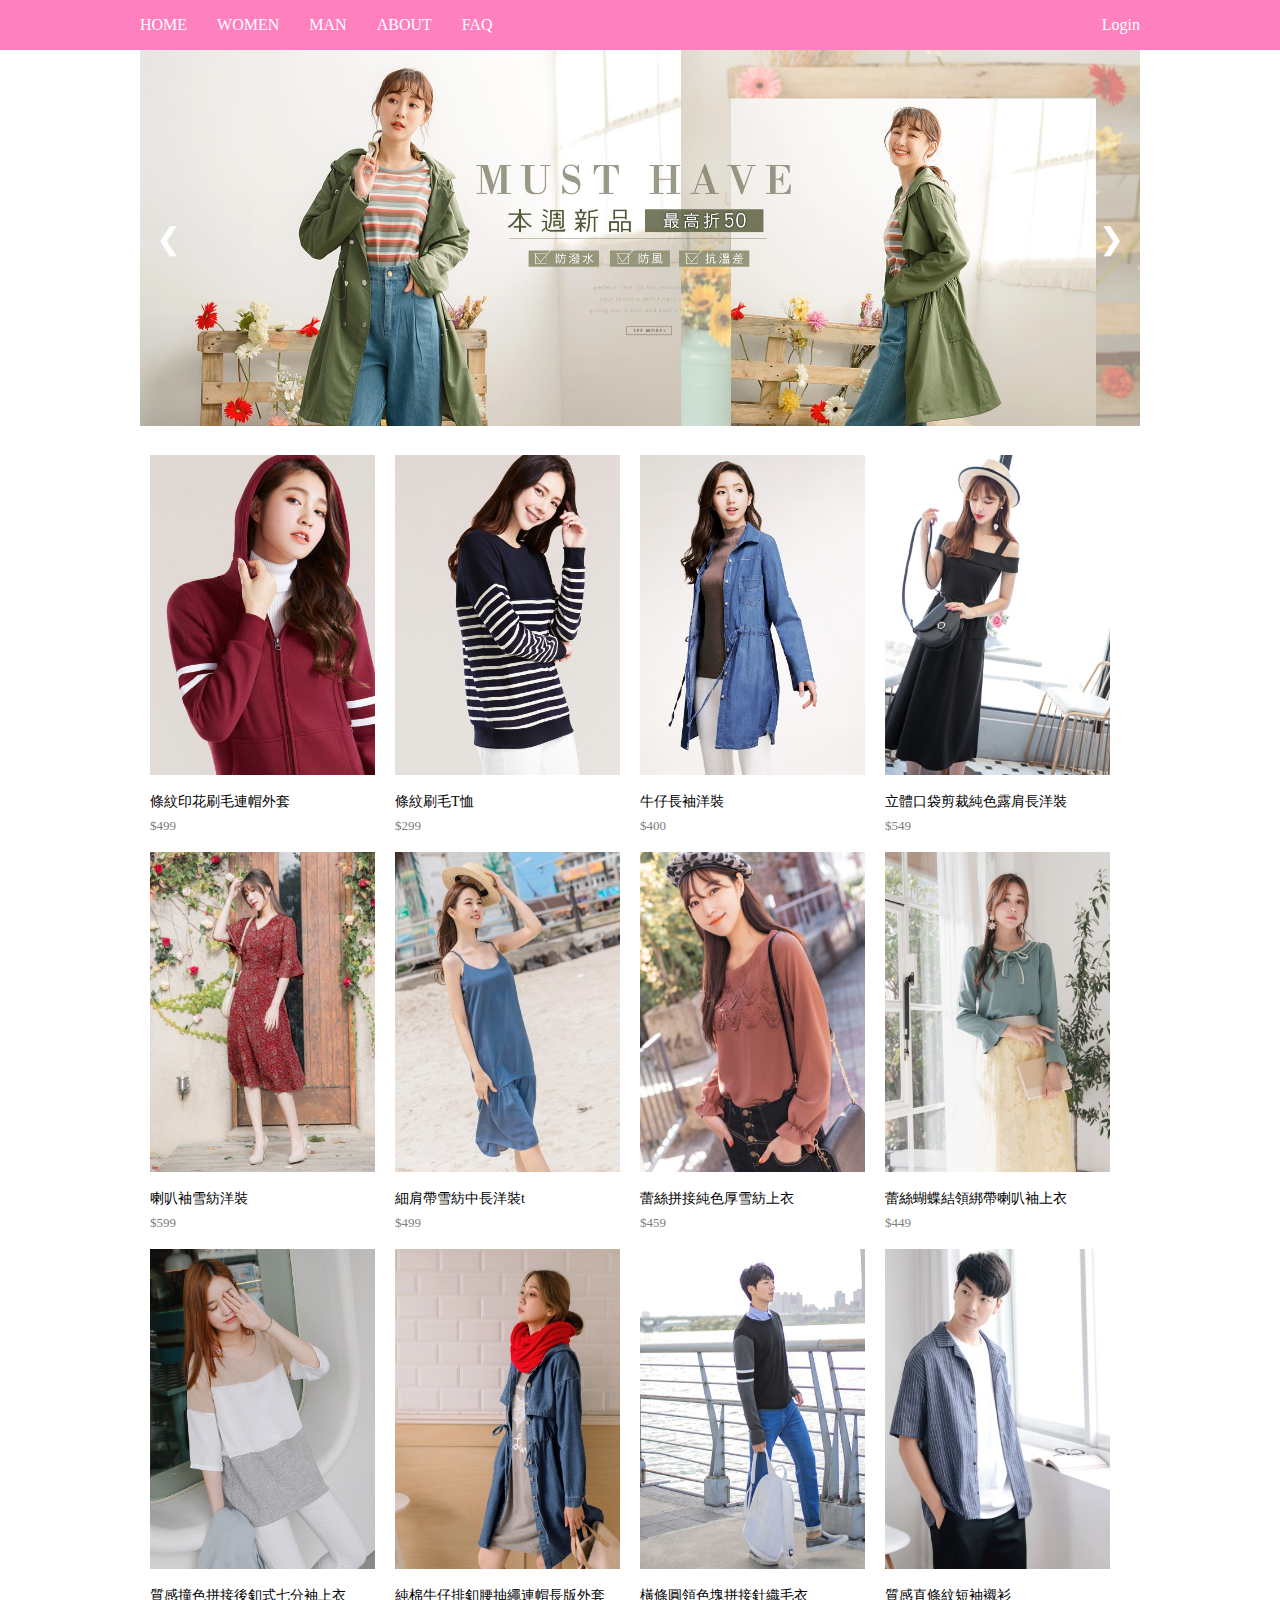
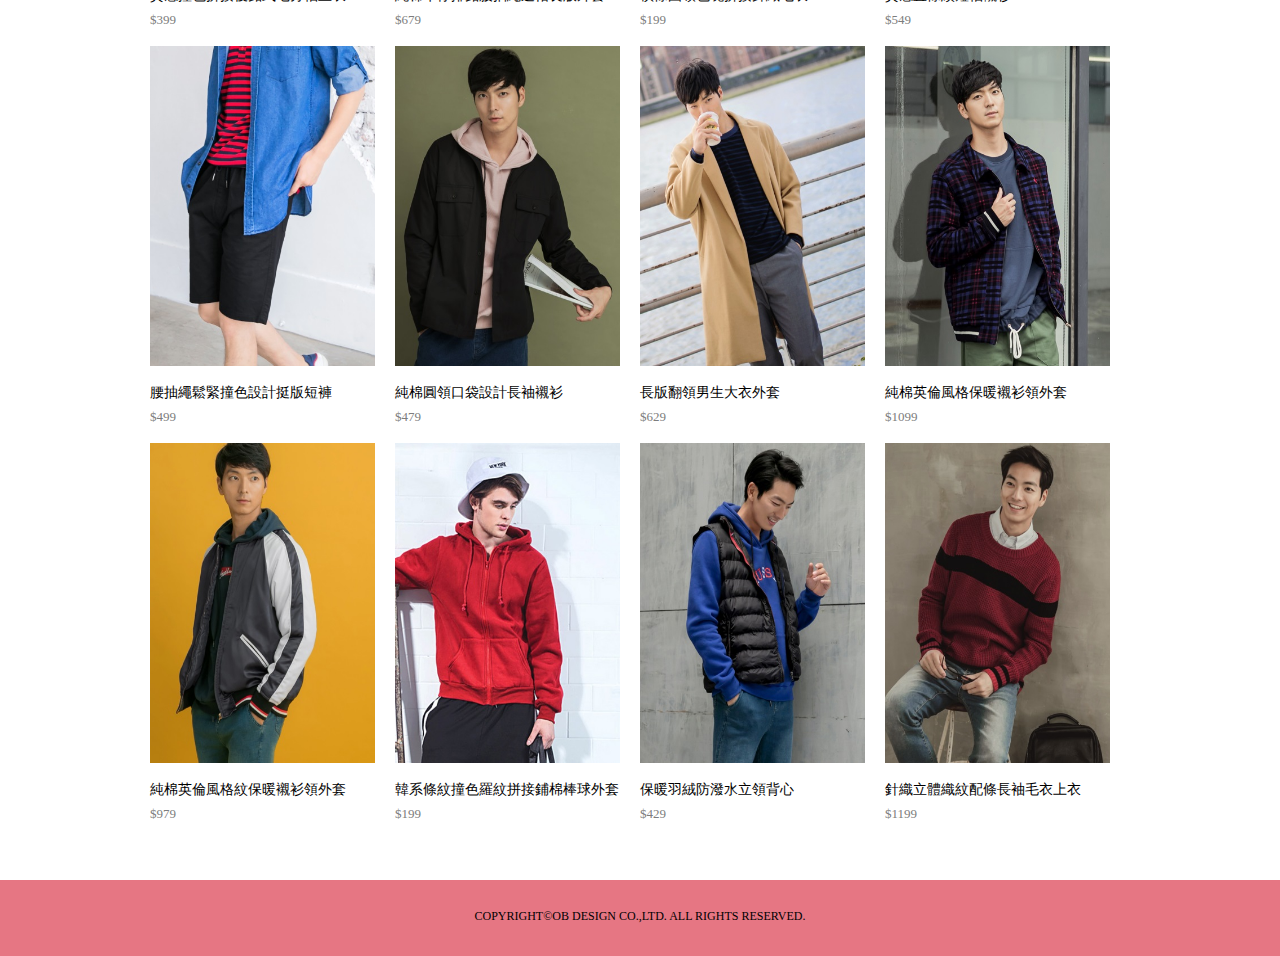
<file: index.html>
<!DOCTYPE html>
<html lang="en">
<head>
  <meta charset="UTF-8">
  <meta name="viewport" content="width=device-width, initial-scale=1.0">
  <meta http-equiv="X-UA-Compatible" content="ie=edge">
  <link rel="stylesheet" href="css/reset.css">
  <link rel="stylesheet" href="css/style.css">
  <!-- <link rel="stylesheet" href="https://www.w3schools.com/w3css/4/w3.css"> -->
  <title>服裝</title>
  <style>
    .mySlides {
      display: none;
    }
    .w3-content {
      max-width: 1000px;
    }
    .w3-content, .w3-auto {
      margin-left: auto;
      margin-right: auto;
    }
    .w3-tooltip, .w3-display-container {
      position: relative;
      overflow: hidden;
      height: 376px;
    }
    img {
      vertical-align: middle;
      border-style: none;
    }
    .w3-black, .w3-hover-black:hover {
      color: #fff !important;
      /* background-color: #fff !important; */
    }
    .w3-display-left {
      position: absolute;
      top: 50%;
      left: 0%;
      transform: translate(0%,-50%);
      -ms-transform: translate(-0%,-50%);
    }
    .w3-display-right {
      position: absolute;
      top: 50%;
      right: 0%;
      transform: translate(0%, -50%);
      -ms-transform: translate(0%, -50%);
    }
    .w3-btn, .w3-button {
      -webkit-touch-callout: none;
      -webkit-user-select: none;
      -khtml-user-select: none;
      -moz-user-select: none;
      -ms-user-select: none;
      user-select: none;
    }
    .w3-btn, .w3-button {
      border: none;
      display: inline-block;
      padding: 8px 16px;
      vertical-align: middle;
      overflow: hidden;
      text-decoration: none;
      color: inherit;
      background-color: inherit;
      text-align: center;
      cursor: pointer;
      white-space: nowrap;
      font-size: 30px;
    }
  </style>
</head>
<body>
  <!-- 頁首 -->
  <header>
    <div class="header_content">
      <div>
        <nav>
          <div>
            <a href="./index.html" title="首頁">HOME</a>
          </div>
          <div>
            <a href="./list.html" title="女裝">WOMEN</a>
          </div>
          <div> 
            <a href="./list2.html" title="男裝">MAN</a>
          </div>
          <div>
            <a href="./about.html" title="關於作品">ABOUT</a>
          </div>
          <div>
            <a href="./faq.html" title="問與答">FAQ</a>
          </div>
        </nav>
      </div>
      <div class="login">
        Login
      </div>
    </div>
  </header>

  <div class="backaround_banner">
    <div class="w3-content w3-display-container">
      <img class="mySlides" src="images/200206-EA2928-50_1920X820_v2.jpg" style="width: 1000px;">
      <img class="mySlides" src="images/200204-AB11836_1920X820_v1.jpg" style="width: 1000px;">
      <img class="mySlides" src="images/200206-AB11637_1920X820_v4.jpg" style="width: 1000px;">
      <img class="mySlides" src="images/191216-EA2884-EA2862_1920x820.jpg" style="width: 1000px;">
    
      <button class="w3-button w3-black w3-display-left" onclick="plusDivs(-1)">&#10094;</button>
      <button class="w3-button w3-black w3-display-right" onclick="plusDivs(1)">&#10095;</button>
    </div>
  </div>

  <main>
    <div class="products">
      <div>
        <img src="images/21.jpg" width="225" height="320" />
        <div class="prouductstitle">條紋印花刷毛連帽外套</div>
        <p>$499</p>
      </div>
      <div>
        <img src="images/22.jpg" width="225" height="320" />
        <div class="prouductstitle">條紋刷毛T恤</div>
        <p>$299</p>
      </div>
      <div>
        <img src="images/23.jpg" width="225" height="320"/>
        <div class="prouductstitle">牛仔長袖洋裝</div>
        <p>$400</p>
      </div>
      <div>
        <img src="images/24.jpg" width="225" height="320"/>
        <div class="prouductstitle">立體口袋剪裁純色露肩長洋裝</div>
        <p>$549</p>
      </div>
      <div>
        <img src="images/25.jpg" width="225" height="320" />
        <div class="prouductstitle">喇叭袖雪紡洋裝</div>
        <p>$599</p>
      </div>
      <div>
        <img src="images/26.jpg" width="225" height="320" />
        <div class="prouductstitle">細肩帶雪紡中長洋裝t</div>
        <p>$499</p>
      </div>
      <div>
        <img src="images/27.jpg" width="225" height="320"/>
        <div class="prouductstitle">蕾絲拼接純色厚雪紡上衣</div>
        <p>$459</p>
      </div>
      <div>
        <img src="images/28.jpg" width="225" height="320"/>
        <div class="prouductstitle">蕾絲蝴蝶結領綁帶喇叭袖上衣</div>
        <p>$449</p>
      </div>
      <div>
        <img src="images/29.jpg" width="225" height="320" />
        <div class="prouductstitle">質感撞色拼接後釦式七分袖上衣</div>
        <p>$399</p>
      </div>
      <div>
        <img src="images/30.jpg" width="225" height="320"/>
        <div class="prouductstitle">純棉牛仔排釦腰抽繩連帽長版外套</div>
        <p>$679</p>
      </div>
      <div>
        <img src="images/51.jpg" width="225" height="320" />
        <div class="prouductstitle">橫條圓領色塊拼接針織毛衣</div>
        <p>$199</p>
      </div>
      <div>
        <img src="images/52.jpg" width="225" height="320"/>
        <div class="prouductstitle">質感直條紋短袖襯衫</div>
        <p>$549</p>
      </div>
      <div>
        <img src="images/53.jpg" width="225" height="320"/>
        <div class="prouductstitle">腰抽繩鬆緊撞色設計挺版短褲</div>
        <p>$499</p>
      </div>
      <div>
        <img src="images/54.jpg" width="225" height="320"/>
        <div class="prouductstitle">純棉圓領口袋設計長袖襯衫</div>
        <p>$479</p>
      </div>
      <div>
        <img src="images/55.jpg" width="225" height="320"/>
        <div class="prouductstitle">長版翻領男生大衣外套</div>
        <p>$629</p>
      </div>
      <div>
        <img src="images/56.jpg" width="225" height="320"/>
        <div class="prouductstitle">純棉英倫風格保暖襯衫領外套</div>
        <p>$1099</p>
      </div> 
      <div>
        <img src="images/57.jpg" width="225" height="320" />
        <div class="prouductstitle">純棉英倫風格紋保暖襯衫領外套</div>
        <p>$979</p>
      </div>
      <div>
        <img src="images/58.jpg" width="225" height="320"/>
        <div class="prouductstitle">韓系條紋撞色羅紋拼接鋪棉棒球外套</div>
        <p>$199</p>
      </div>
      <div>
        <img src="images/59.jpg" width="225" height="320" />
        <div class="prouductstitle">保暖羽絨防潑水立領背心</div>
        <p>$429</p>
      </div>
      <div>
        <img src="images/60.jpg" width="225" height="320" />
        <div class="prouductstitle">針織立體織紋配條長袖毛衣上衣</div>
        <p>$1199</p>
      </div>      
    </div>
  </main>

  <footer>
    <!-- <span>最新消息</span>
    <span>聯絡資訊</span>
    <span>購物說明</span> -->
    <div class="footer_declaration">
      COPYRIGHT©OB DESIGN CO.,LTD. ALL RIGHTS RESERVED.
    </div>
  </footer>

  <script>
    // 預設起始值為 1
    var slideIndex = 1;

    // 一開始就先馬上執行 showDivs 函式，並帶 slideIndex 值進去
    showDivs(slideIndex);
    
    // plusDivs 函式
    function plusDivs(n) {
      showDivs(slideIndex += n);
    }
    
    // showDivs 函式
    function showDivs(n) {
      var x = document.getElementsByClassName("mySlides");
      // console.log("x", x);
      if (n > x.length) { // 主要是判斷第四頁點下一頁
        slideIndex = 1
      }
      if (n < 1) { // 主要是判斷第一頁點上一頁
        slideIndex = x.length
      }
      for (var i = 0; i < x.length; i++) { // 主要是判斷第幾頁圖打開，其他頁圖隱藏
        x[i].style.display = "none";
      }
      x[slideIndex-1].style.display = "block"; // 打開第幾張圖
      // console.log("x[1]", x[1]);
    }

    // 每 4 秒執行一次 showDivs 函式並帶 slideIndex 值 +1 (1千毫秒 = 1秒)
    setInterval(() => {
      showDivs(slideIndex += 1);
    }, 4000);
    </script>

</body>
</html>
</file>
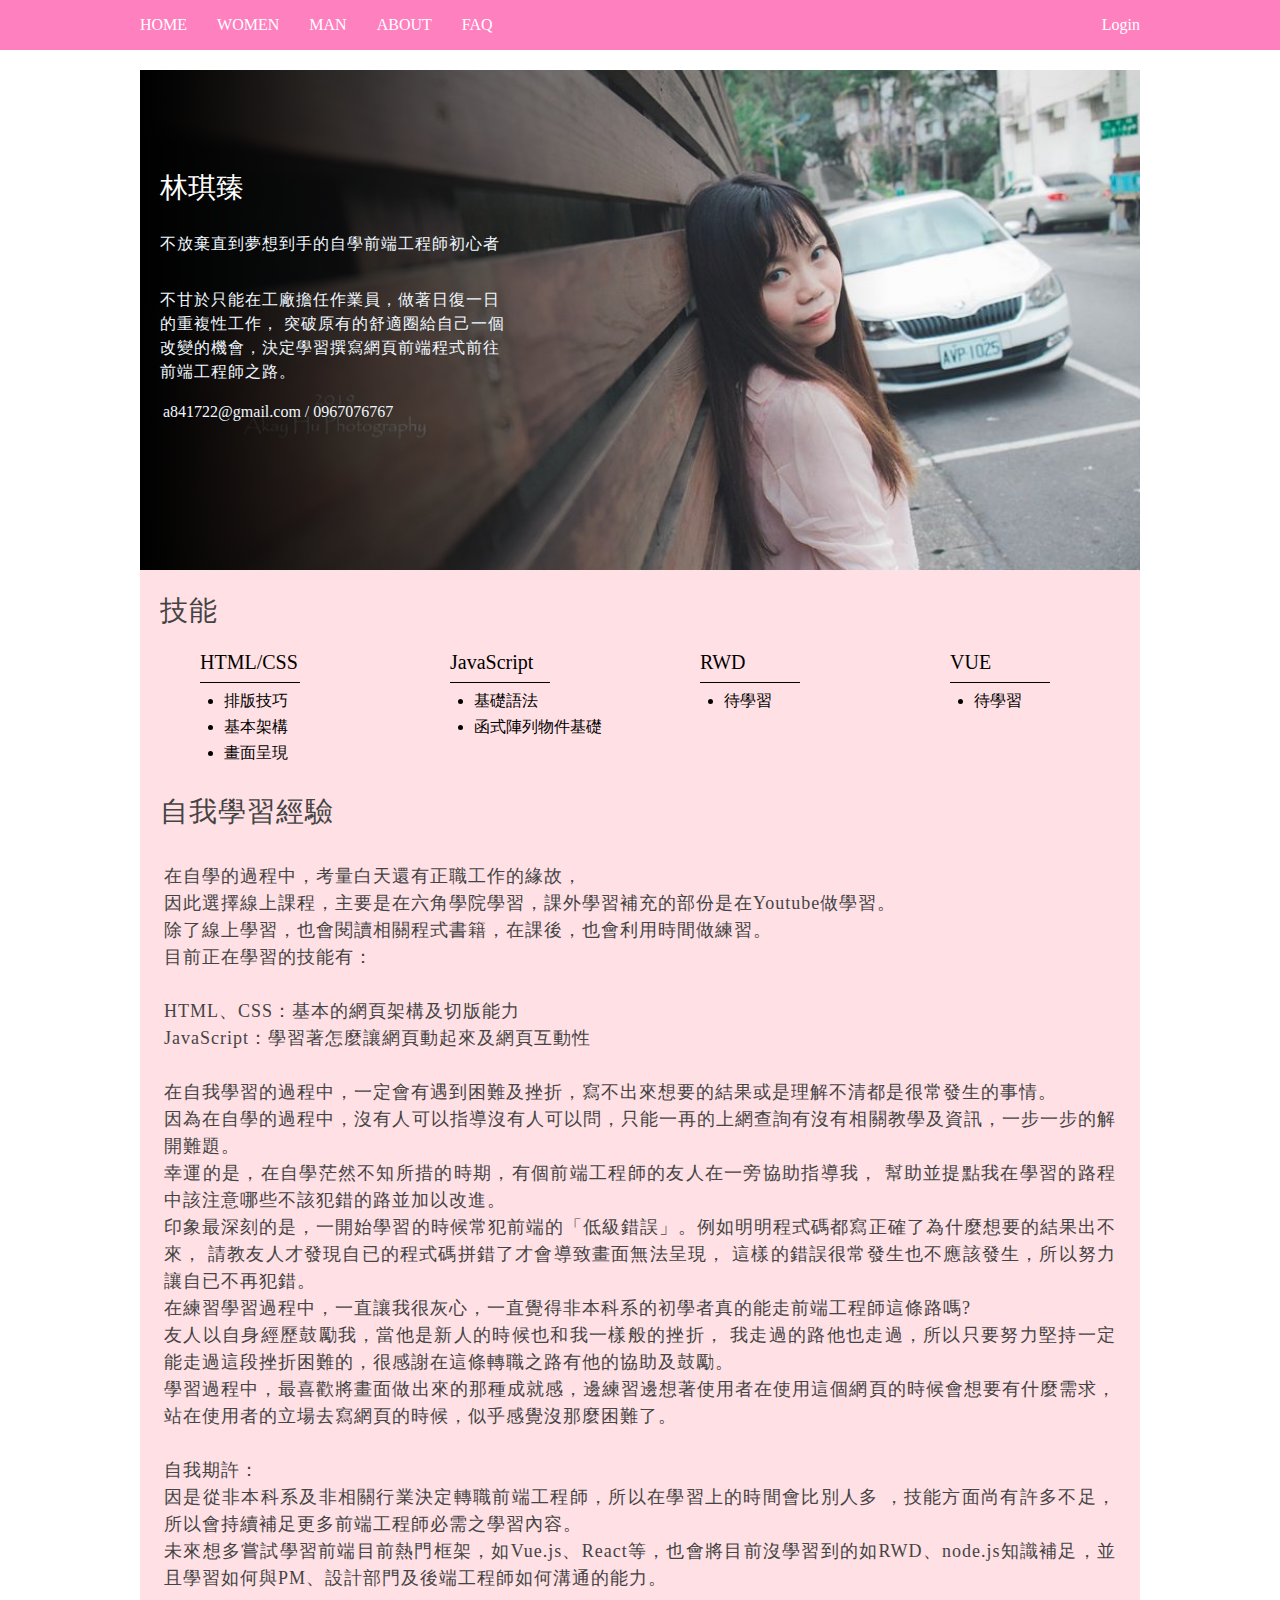
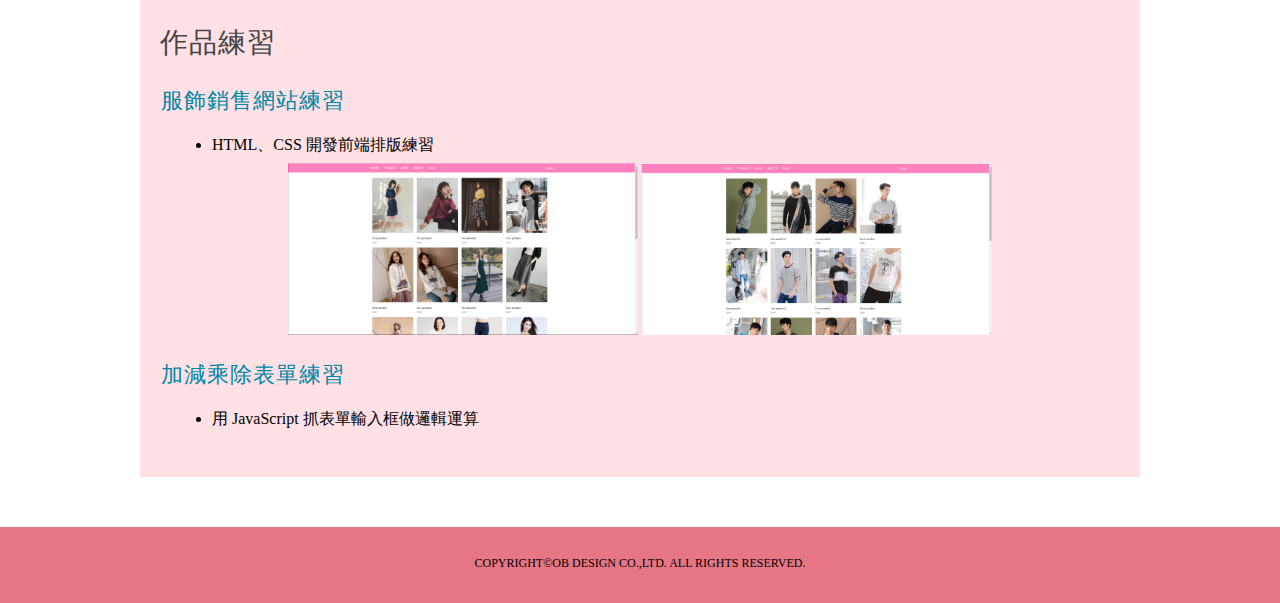
<file: about.html>
<!DOCTYPE html>
<html lang="en">
<head>
  <meta charset="UTF-8">
  <meta name="viewport" content="width=device-width, initial-scale=1.0">
  <meta http-equiv="X-UA-Compatible" content="ie=edge">
  <link rel="stylesheet" href="css/reset.css">
  <link rel="stylesheet" href="css/about.css">
  <title>ABOUT</title>
</head>
<body>
  <header>
    <div class="header_content">
      <div>
        <nav>
          <div>
            <a href="./index.html" title="首頁">HOME</a>
          </div>
          <div>
            <a href="./list.html" title="女裝">WOMEN</a>
          </div>
          <div> 
            <a href="./list2.html" title="男裝">MAN</a>
          </div>
          <div>
            <a href="./about.html" title="關於作品">ABOUT</a>
          </div>
          <div>
            <a href="./faq.html" title="問與答">FAQ</a>
          </div>
        </nav>
      </div>
      <div class="login">
        Login
      </div>
    </div>
  </header>


  <main>
    <div class="wrap">
      <div class="wrap_bg">
        <div>
          <h2>林琪臻</h2>
          <div class="themes">
            <p>不放棄直到夢想到手的自學前端工程師初心者</p>
          </div>
          <div class="font">
            <p>不甘於只能在工廠擔任作業員，做著日復一日的重複性工作，
              突破原有的舒適圈給自己一個改變的機會，決定學習撰寫網頁前端程式前往前端工程師之路。</p>
          </div>
          <div class="message">a841722@gmail.com / 0967076767</div>
        </div>
      </div>
    </div>
      
  

    <div class="content">
      <h2>技能</h2>

      <div class="list">
        <div class="list_name">
          <h3>HTML/CSS</h3>
          <ul>
            <li>排版技巧</li>
            <li>基本架構</li>
            <li>畫面呈現</li>
          </ul>
        </div>
        <div class="list_name">
          <h3>JavaScript</h3>
          <ul>
            <li>基礎語法</li>
            <li>函式陣列物件基礎</li>
          </ul>
        </div>
        <div class="list_name">
          <h3>RWD</h3>
          <ul>
            <li>待學習</li>
          </ul>
        </div>
        <div class="list_name">
          <h3>VUE</h3>
          <ul>
            <li>待學習</li>
          
          </ul>
        </div>
      </div>

      <div class="information">
        <h2>自我學習經驗</h2>
        <p>
          
          在自學的過程中，考量白天還有正職工作的緣故，<br>
          因此選擇線上課程，主要是在六角學院學習，課外學習補充的部份是在Youtube做學習。<br>
          除了線上學習，也會閱讀相關程式書籍，在課後，也會利用時間做練習。<br>
          目前正在學習的技能有：<br>
          
          <br> HTML、CSS：基本的網頁架構及切版能力<br>
          JavaScript：學習著怎麼讓網頁動起來及網頁互動性<br>
          
          <br>在自我學習的過程中，一定會有遇到困難及挫折，寫不出來想要的結果或是理解不清都是很常發生的事情。<br>
          因為在自學的過程中，沒有人可以指導沒有人可以問，只能一再的上網查詢有沒有相關教學及資訊，一步一步的解開難題。<br>
          幸運的是，在自學茫然不知所措的時期，有個前端工程師的友人在一旁協助指導我，
          幫助並提點我在學習的路程中該注意哪些不該犯錯的路並加以改進。<br>
          印象最深刻的是，一開始學習的時候常犯前端的「低級錯誤」。例如明明程式碼都寫正確了為什麼想要的結果出不來，
          請教友人才發現自已的程式碼拼錯了才會導致畫面無法呈現，
          這樣的錯誤很常發生也不應該發生，所以努力讓自已不再犯錯。<br>
          在練習學習過程中，一直讓我很灰心，一直覺得非本科系的初學者真的能走前端工程師這條路嗎?<br>
          友人以自身經歷鼓勵我，當他是新人的時候也和我一樣般的挫折，
          我走過的路他也走過，所以只要努力堅持一定能走過這段挫折困難的，很感謝在這條轉職之路有他的協助及鼓勵。<br>
          學習過程中，最喜歡將畫面做出來的那種成就感，邊練習邊想著使用者在使用這個網頁的時候會想要有什麼需求，
          站在使用者的立場去寫網頁的時候，似乎感覺沒那麼困難了。<br>
          <br>自我期許：<br>
          因是從非本科系及非相關行業決定轉職前端工程師，所以在學習上的時間會比別人多
          ，技能方面尚有許多不足，所以會持續補足更多前端工程師必需之學習內容。<br>
          未來想多嘗試學習前端目前熱門框架，如Vue.js、React等，也會將目前沒學習到的如RWD、node.js知識補足，並且學習如何與PM、設計部門及後端工程師如何溝通的能力。
          
          
        </p>
      </div>

      <div class="information">
        <h2>作品練習</h2>
  
        <div class="works">
          <div>
            <h4>服飾銷售網站練習</h4>
            <ul>
              <li>HTML、CSS 開發前端排版練習</li>
            </ul>
            <div class="images">
              <img src="images/shop.jpg" alt="" width="350">
              <img src="images/shop_man.jpg" alt="" width="350">
            </div>
          </div>
        </div>
  
        <div class="works">
          <div>
            <h4>加減乘除表單練習</h4>
            <ul>
              <li>用 JavaScript 抓表單輸入框做邏輯運算</li>
            </ul>
            <div>
              
            </div>
          </div>
        </div>
      </div>

    </div>

    

  </main>

  <footer>
    <!-- <span>關於作者</span>
    <span>最新消息</span>
    <span>購物說明</span> -->
    <div class="footer_declaration">
      COPYRIGHT©OB DESIGN CO.,LTD. ALL RIGHTS RESERVED.
    </div>
  </footer>


</body>
</html>
</file>
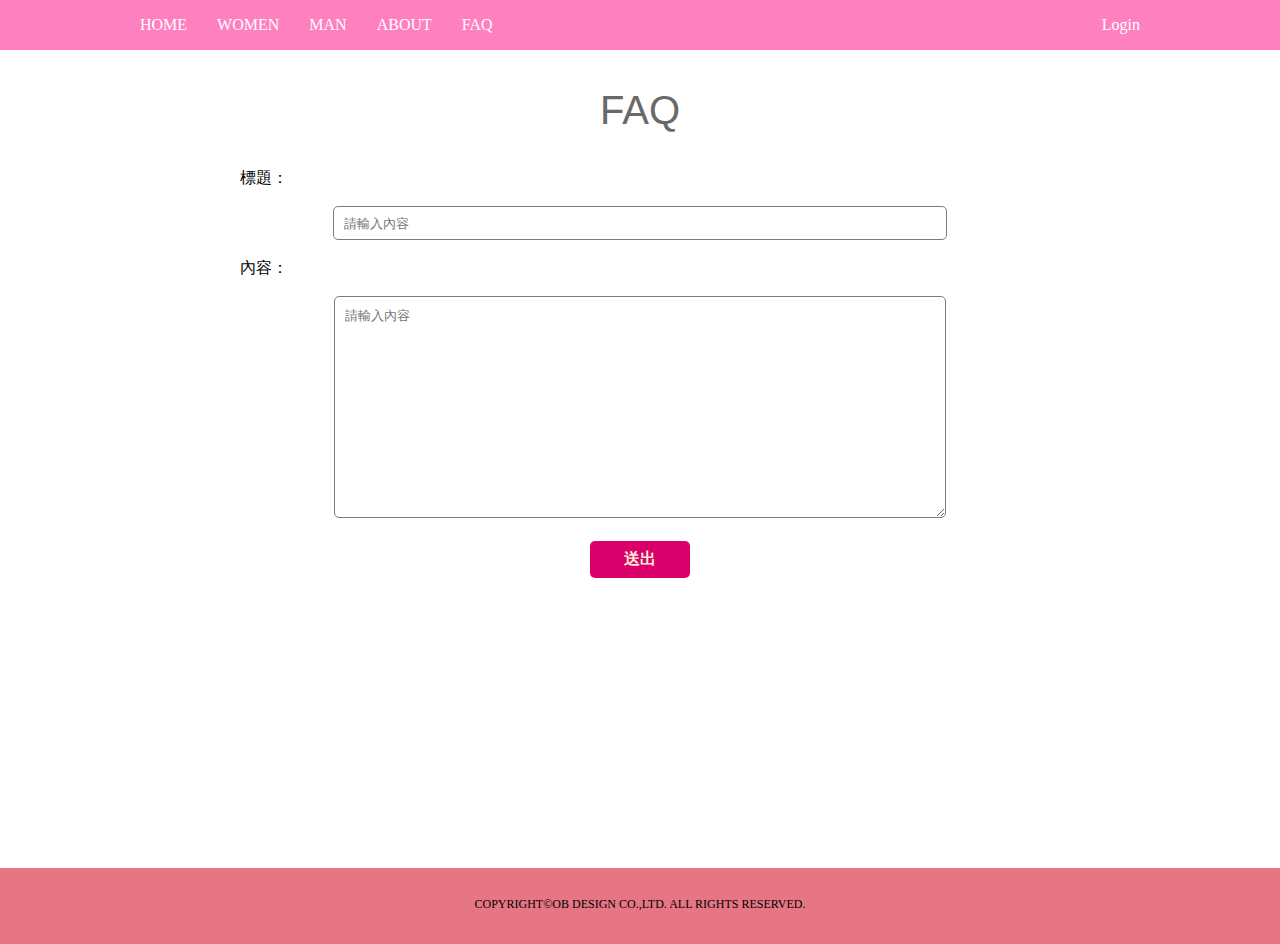
<file: faq.html>
<!DOCTYPE html>
<html lang="en">
<head>
  <meta charset="UTF-8">
  <meta name="viewport" content="width=device-width, initial-scale=1.0">
  <meta http-equiv="X-UA-Compatible" content="ie=edge">
  <link rel="stylesheet" href="css/reset.css">
  <link rel="stylesheet" href="css/faq.css">
  <title>FAQ</title>
</head>
<body>
  <header>
    <div class="header_content">
      <div>
        <nav>
          <div>
            <a href="./index.html" title="首頁">HOME</a>
          </div>
          <div>
            <a href="./list.html" title="女裝">WOMEN</a>
          </div>
          <div> 
            <a href="./list2.html" title="男裝">MAN</a>
          </div>
          <div>
            <a href="./about.html" title="關於作品">ABOUT</a>
          </div>
          <div>
            <a href="./faq.html" title="問與答">FAQ</a>
          </div>
        </nav>
      </div>
      <div class="login">
        Login
      </div>
    </div>
  </header>

  <main>
    <div>
      <h1>FAQ</h1>
    </div>

    <div class="faqs">
      <div>
        <h2>標題：</h2>
        <div class="title">
          <div class="summary">
          <input class="box" type="text" placeholder="請輸入內容" name="">  <!-- placeholder 提示文字位置在輸入框裡 --> 
          </div>
        </div>
      </div>
      <div>
        <h2>內容：</h2>
        <div class="title">
          <textarea class="textarea" type="text" placeholder="請輸入內容" name=""></textarea>
        </div >
      </div>
      <div class="button">
        <input class="submit" type="submit" value="送出">
      </div>
    </div>

  </main>

  <footer>
    <!-- <span>關於作者</span>
    <span>最新消息</span>
    <span>購物說明</span> -->
    <div class="footer_declaration">
      COPYRIGHT©OB DESIGN CO.,LTD. ALL RIGHTS RESERVED.
    </div>
  </footer>
  
</body>
</html>
</file>
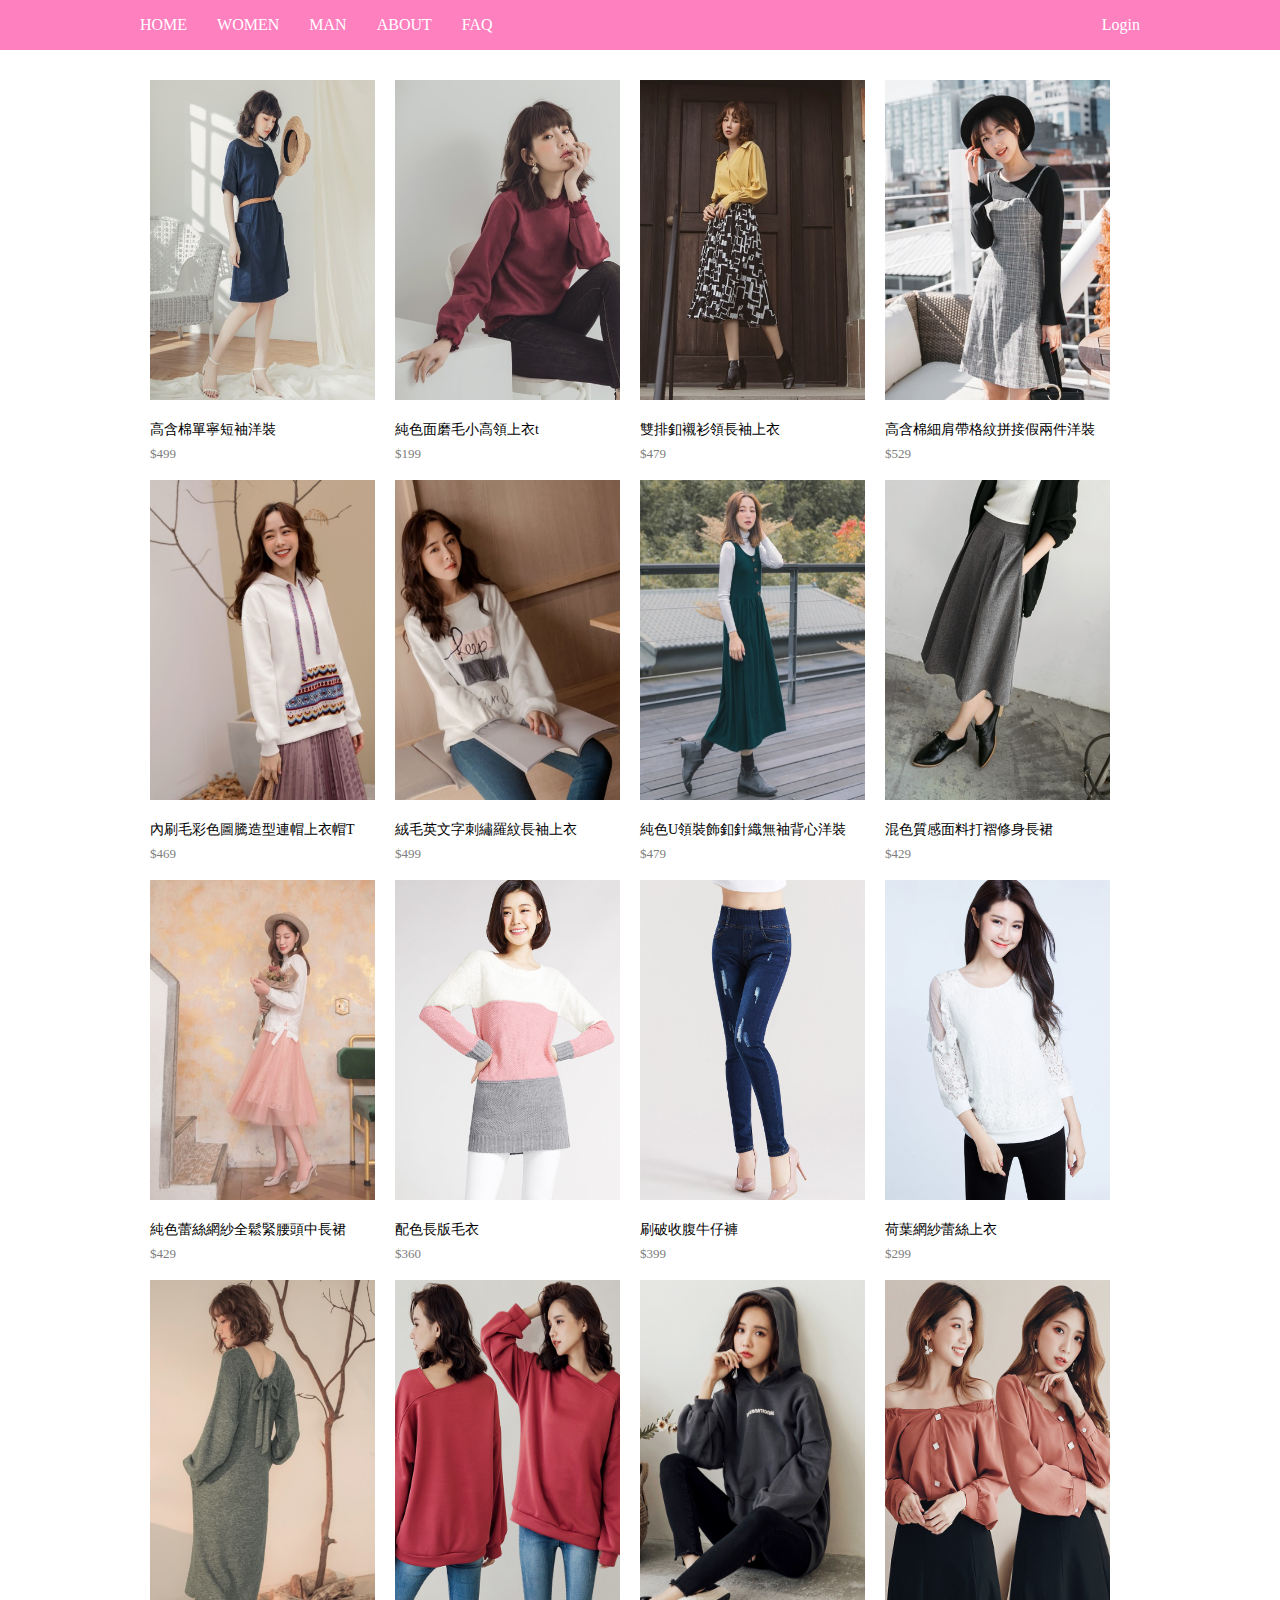
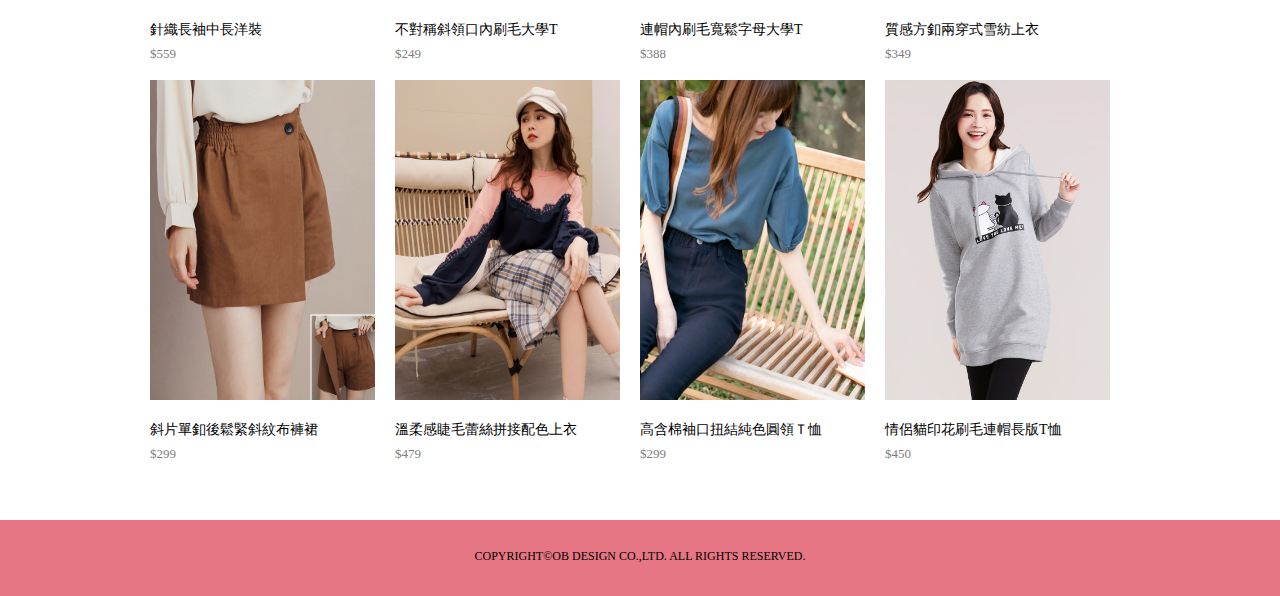
<file: list.html>
<!DOCTYPE html>
<html lang="en">
<head>
  <meta charset="UTF-8">
  <meta name="viewport" content="width=device-width, initial-scale=1.0">
  <meta http-equiv="X-UA-Compatible" content="ie=edge">
  <link rel="stylesheet" href="css/reset.css">
  <link rel="stylesheet" href="css/man.css">
  <title>MAN'S Shop</title>
</head>
<body>
  <header>
    <div class="header_content">
      <div>
        <nav>
          <div><a href="./index.html" title="首頁">HOME</a></div>
          <div><a href="./list.html" title="女裝">WOMEN</a></div>
          <div><a href="./list2.html" title="男裝">MAN</a></div>
          <div>
            <a href="./about.html" title="關於作品">ABOUT</a>
          </div>
          <div>
            <a href="./faq.html" title="問與答">FAQ</a>
          </div>
        </nav>
      </div>
      <div class="login">
        Login
      </div>
    </div>
  </header>

  <main>
    <div class="product">
      <div>
        <img src="images/1.jpg" width="225" height="320"/>
        <div class="prouductcontents">高含棉單寧短袖洋裝</div>
        <p>$499</p>
      </div>
      <div>
        <img src="images/2.jpg" width="225" height="320"/>
        <div class="prouductcontents">純色面磨毛小高領上衣t</div>
        <p>$199</p>
      </div>
      <div>
        <img src="images/3.jpg" width="225" height="320"/>
        <div class="prouductcontents">雙排釦襯衫領長袖上衣</div>
        <p>$479</p>
      </div>
      <div>
        <img src="images/4.jpg" width="225" height="320"/>
        <div class="prouductcontents">高含棉細肩帶格紋拼接假兩件洋裝</div>
        <p>$529</p>
      </div>
      <div>
        <img src="images/5.jpg" width="225" height="320"/>
        <div class="prouductcontents">內刷毛彩色圖騰造型連帽上衣帽T</div>
        <p>$469</p>
      </div>
      <div>
        <img src="images/6.jpg" width="225" height="320"/>
        <div class="prouductcontents">絨毛英文字刺繡羅紋長袖上衣</div>
        <p>$499</p>
      </div>
      <div>
        <img src="images/7.jpg" width="225" height="320"/>
        <div class="prouductcontents">純色U領裝飾釦針織無袖背心洋裝</div>
        <p>$479</p>
      </div>
      <div>
        <img src="images/8.jpg" width="225" height="320"/>
        <div class="prouductcontents">混色質感面料打褶修身長裙</div>
        <p>$429</p>
      </div>
      <div>
        <img src="images/9.jpg" width="225" height="320" />
        <div class="prouductcontents">純色蕾絲網紗全鬆緊腰頭中長裙</div>
        <p>$429</p>
      </div>
      <div>
        <img src="images/10.jpg" width="225" height="320"/>
        <div class="prouductcontents">配色長版毛衣</div>
        <p>$360</p>
      </div>
      <div>
        <img src="images/11.jpg" width="225" height="320"/>
        <div class="prouductcontents">刷破收腹牛仔褲</div>
        <p>$399</p>
      </div>
      <div>
        <img src="images/12.jpg" width="225" height="320"/>
        <div class="prouductcontents">荷葉網紗蕾絲上衣</div>
        <p>$299</p>
      </div>
      <div>
        <img src="images/13.jpg" width="225" height="320"/>
          <div class="prouductcontents">針織長袖中長洋裝</div>
          <p>$559</p>
        </div>
      <div>
        <img src="images/14.jpg" width="225" height="320"/>
        <div class="prouductcontents">不對稱斜領口內刷毛大學T</div>
        <p>$249</p>
      </div>
      <div>
        <img src="images/15.jpg" width="225" height="320"/>
        <div class="prouductcontents">連帽內刷毛寬鬆字母大學T</div>
        <p>$388</p>
      </div>
      <div>
        <img src="images/16.jpg" width="225" height="320"/>
        <div class="prouductcontents">質感方釦兩穿式雪紡上衣</div>
        <p>$349</p>
      </div>
      <div>
        <img src="images/17.jpg" width="225" height="320"/>
        <div class="prouductcontents">斜片單釦後鬆緊斜紋布褲裙</div>
        <p>$299</p>
      </div>
      <div>
        <img src="images/18.jpg" width="225" height="320"/>
        <div class="prouductcontents">溫柔感睫毛蕾絲拼接配色上衣</div>
        <p>$479</p>
      </div>
      <div>
        <img src="images/19.jpg" width="225" height="320"/>
        <div class="prouductcontents">高含棉袖口扭結純色圓領Ｔ恤</div>
        <p>$299</p>
      </div>
      <div>
        <img src="images/20.jpg" width="225" height="320"/>
        <div class="prouductcontents">情侶貓印花刷毛連帽長版T恤</div>
        <p>$450</p>
      </div>
    </div>
  </main>

  <footer>
    <!-- <span>關於作者</span>
    <span>最新消息</span>
    <span>購物說明</span> -->
    <div class="footer_declaration">
      COPYRIGHT©OB DESIGN CO.,LTD. ALL RIGHTS RESERVED.
    </div>
  </footer>
  
  
</body>
</html>
</file>
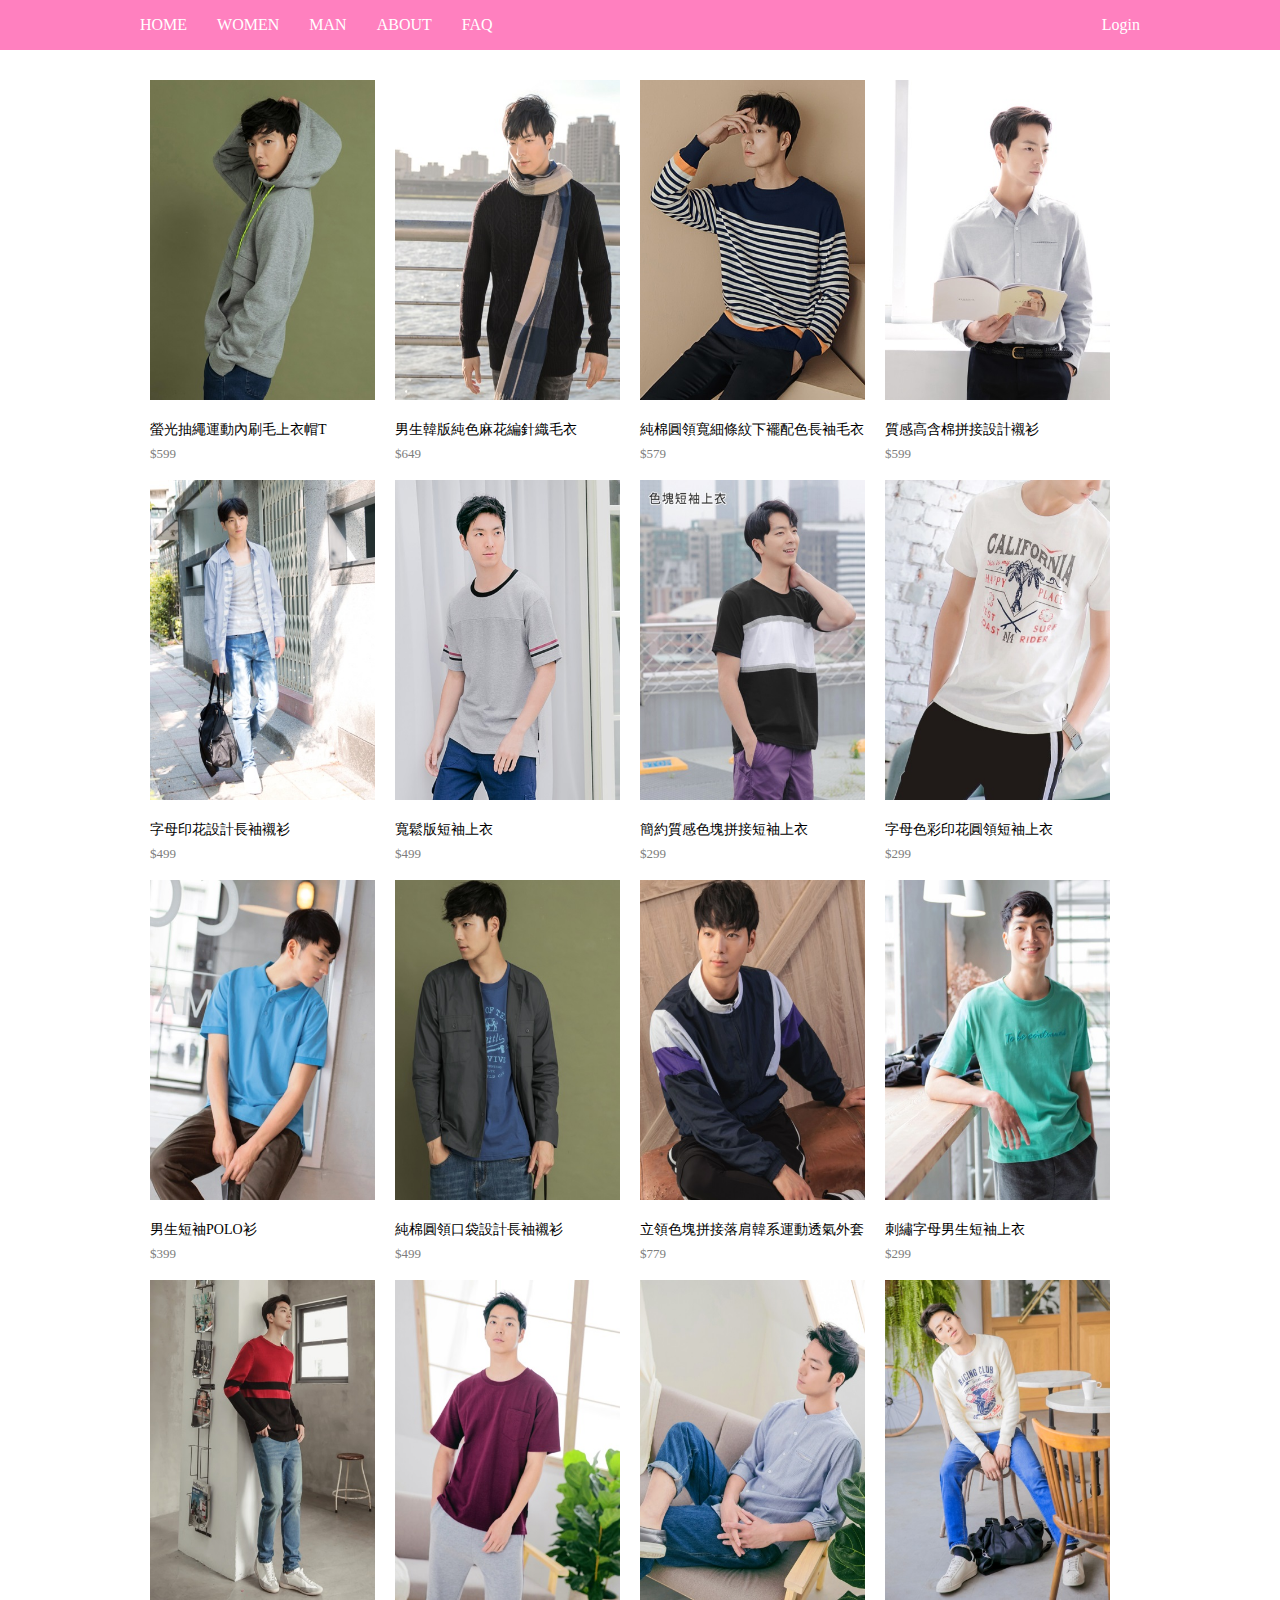
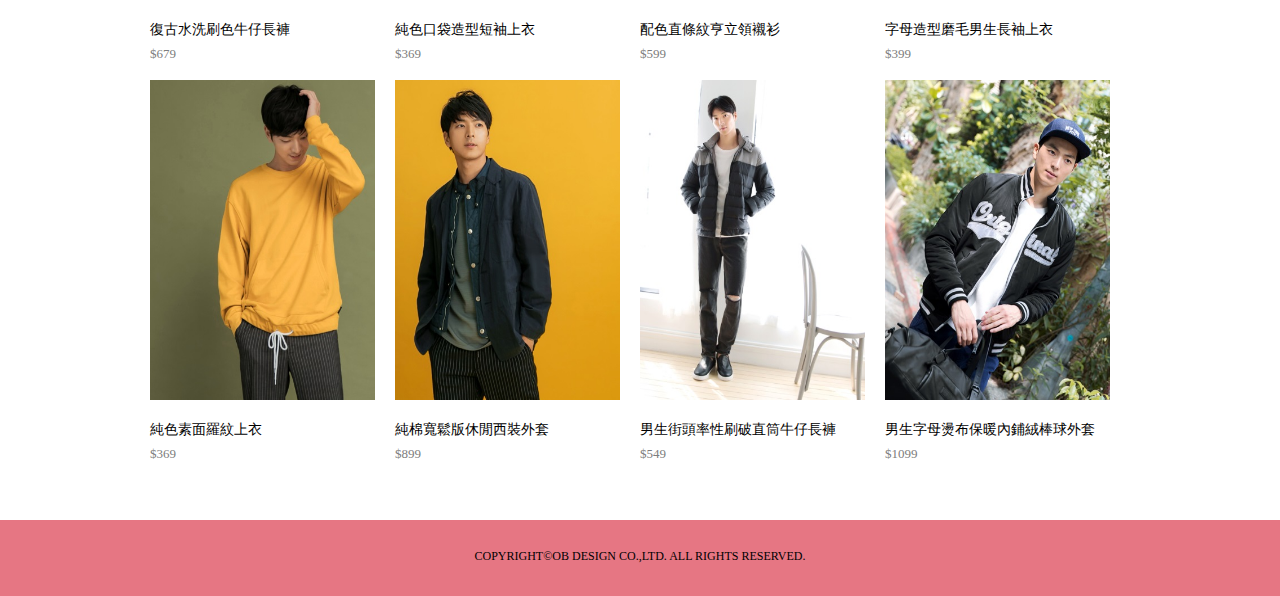
<file: list2.html>
<!DOCTYPE html>
<html lang="en">
<head>
  <meta charset="UTF-8">
  <meta name="viewport" content="width=device-width, initial-scale=1.0">
  <meta http-equiv="X-UA-Compatible" content="ie=edge">
  <link rel="stylesheet" href="css/reset.css">
  <link rel="stylesheet" href="css/woman.css">
  <title>WOMAN's Shop</title>
</head>
<body>
  <header>
    <div class="header_content">
      <div>
        <nav>
          <div><a href="./index.html" title="首頁">HOME</a></div>
          <div><a href="./list.html" title="女裝">WOMEN</a></div>
          <div><a href="./list2.html" title="男裝">MAN</a></div>
          <div>
              <a href="./about.html" title="關於作品">ABOUT</a>
          </div>
          <div>
            <a href="./faq.html" title="問與答">FAQ</a>
          </div>
        </nav>
      </div>
      <div class="login">
        Login
      </div>
    </div>
  </header>

  <main>
    <div class="product">
      <div>
        <img src="images/31.jpg" width="225" height="320"/>
        <div class="prouductcontents">螢光抽繩運動內刷毛上衣帽T</div>
        <p>$599</p>
      </div>
      <div>
        <img src="images/32.jpg" width="225" height="320"/>
        <div class="prouductcontents"> 男生韓版純色麻花編針織毛衣</div>
        <p>$649</p>
      </div>
      <div>
        <img src="images/33.jpg" width="225" height="320"/>
        <div class="prouductcontents">純棉圓領寬細條紋下襬配色長袖毛衣</div>
        <p>$579</p>
      </div>
      <div>
        <img src="images/34.jpg" width="225" height="320"/>
        <div class="prouductcontents">質感高含棉拼接設計襯衫</div>
        <p>$599</p>
      </div>
      <div>
        <img src="images/35.jpg" width="225" height="320"/>
        <div class="prouductcontents">字母印花設計長袖襯衫</div>
        <p>$499</p>
      </div>
      <div>
        <img src="images/36.jpg" width="225" height="320"/>
        <div class="prouductcontents">寬鬆版短袖上衣 </div>
        <p>$499</p>
      </div>
      <div>
        <img src="images/37.jpg" width="225" height="320"/>
        <div class="prouductcontents">簡約質感色塊拼接短袖上衣</div>
        <p>$299</p>
      </div>
      <div>
        <img src="images/38.jpg" width="225" height="320"/>
        <div class="prouductcontents">字母色彩印花圓領短袖上衣</div>
        <p>$299</p>
      </div>
      <div>
        <img src="images/39.jpg" width="225" height="320"/>
        <div class="prouductcontents">男生短袖POLO衫</div>
        <p>$399</p>
      </div>
      <div>
        <img src="images/40.jpg" width="225" height="320"/>
        <div class="prouductcontents">純棉圓領口袋設計長袖襯衫</div>
        <p>$499</p>
      </div>
      <div>
        <img src="images/41.jpg" width="225" height="320"/>
        <div class="prouductcontents">立領色塊拼接落肩韓系運動透氣外套</div>
        <p>$779</p>
      </div>
      <div>
        <img src="images/42.jpg" width="225" height="320"/>
        <div class="prouductcontents">刺繡字母男生短袖上衣</div>
        <p>$299</p>
      </div>
      <div>
          <img src="images/43.jpg" width="225" height="320"/>
          <div class="prouductcontents">復古水洗刷色牛仔長褲</div>
          <p>$679</p>
        </div>
      <div>
        <img src="images/44.jpg" width="225"height="320" />
        <div class="prouductcontents">純色口袋造型短袖上衣</div>
        <p>$369</p>
      </div>
      <div>
        <img src="images/45.jpg" width="225" height="320"/>
        <div class="prouductcontents">配色直條紋亨立領襯衫</div>
        <p>$599</p>
      </div>
      <div>
        <img src="images/46.jpg" width="225" height="320"/>
        <div class="prouductcontents">字母造型磨毛男生長袖上衣</div>
        <p>$399</p>
      </div>
      <div>
        <img src="images/47.jpg" width="225" height="320"/>
        <div class="prouductcontents">純色素面羅紋上衣</div>
        <p>$369</p>
      </div>
      <div>
        <img src="images/48.jpg" width="225" height="320"/>
        <div class="prouductcontents">純棉寬鬆版休閒西裝外套</div>
        <p>$899</p>
      </div>
      <div>
        <img src="images/49.jpg" width="225" height="320"/>
        <div class="prouductcontents">男生街頭率性刷破直筒牛仔長褲</div>
        <p>$549</p>
      </div>
      <div>
        <img src="images/50.jpg" width="225" height="320"/>
        <div class="prouductcontents">男生字母燙布保暖內鋪絨棒球外套</div>
        <p>$1099</p>
      </div>
    </div>
  </main>

  <footer>
      <!-- <span>關於作者</span>
      <span>最新消息</span>
      <span>購物說明</span> -->
      <div class="footer_declaration">
        COPYRIGHT©OB DESIGN CO.,LTD. ALL RIGHTS RESERVED.
      </div>
  </footer>
  
</body>
</html>
</file>
<file: css/style.css>
/* header 最外層 */
header {
  background-color: #FF80BF;;
}
header .header_content {
  height: 50px;
  width: 1000px;
  margin: 0 auto;
  display: flex;
  color: #fff;
  justify-content: space-between; /* 整個區塊平均分配 */
  align-items: center; /* 垂直置中，要有 display flex 才能使用 */
}

/* nav 區塊 */
header nav {
  display: flex;
}
header nav div {
  margin: 0 15px;
  cursor: pointer; /* 游標變手指頭符號 */
}
header nav div:nth-child(1) { /* 選取器：針對第幾個 css 命名去做 css */
  margin-left: 0;
}
header nav div:last-child { /* 選取器：針對最後一個 css 命名去做 css */
  margin-right: 0;
}
header .login {
  cursor: pointer;
}
nav a {
  color: #fff;
  text-decoration:none;
}


/* 上方廣告輪播 */
.backaround_banner {
  height: 375px;
  text-align: center;
  display: flex;
  align-items: center;
  justify-content: center;
  /* border-bottom: 1px solid #292929;; */
}


/* 主要產品 */
main {
 margin-top: 20px;
}
main .products {
  margin: 0 auto;
  width: 1000px;
  display: flex;
  flex-wrap: wrap;
}
main .products > div { /* > 就是選擇第一層的 div */
  width: 225px;
  margin: 10px;
}
main .prouductstitle {
  margin-top: 20px;
  color: #000;
  font-size: 14px;
}
main p {
  margin-top: 10px;
  color: #7d7d7d;
  font-size: 13px;
}


footer {
  background-color: #e67683;
  height: 56px;
  margin-top: 50px;
  text-align: center;
  padding-top: 20px;
}
footer .footer_declaration {
  margin-top: 10px;
  font-size: 12px;
}
footer span {
  margin: 0 10px;
  font-size: 14px;
  cursor: pointer;
}
</file>
<file: css/about.css>
/* header 最外層 */
header {
  background-color: #FF80BF;
}
header .header_content {
  height: 50px;
  width: 1000px;
  margin: 0 auto;
  display: flex;
  color: #fff;
  justify-content: space-between; /* 整個區塊平均分配 */
  align-items: center; /* 垂直置中，要有 display flex 才能使用 */
}

/* nav 區塊 */
header nav {
  display: flex;
}
header nav div {
  margin: 0 15px;
  cursor: pointer; /* 游標變手指頭符號 */
}
header nav div:nth-child(1) { /* 選取器：針對第幾個 css 命名去做 css */
  margin-left: 0;
}
header nav div:last-child { /* 選取器：針對最後一個 css 命名去做 css */
  margin-right: 0;
}
header .login {
  cursor: pointer;
}
nav a {
  color: #fff;
  text-decoration:none;
}

/* 主要產品 */
main {
  margin-top: 20px;
}
main .product {
  margin: 0 auto;
  width: 1000px;
  display: flex;
  flex-wrap: wrap;
}
main .product > div { /* > 就是選擇第一層的 div */
  width: 225px;
  margin: 10px;
}
main .prouductcontents {
  margin-top: 20px;
  color: #000;
  font-size: 14px;
}
main p {
  margin-top: 10px;
  color: #7d7d7d;
  font-size: 13px;
}


footer {
  background-color: 	#e67683;
  height: 56px;
  margin-top: 50px;
  text-align: center;
  padding-top: 20px;
}
footer .footer_declaration {
  margin-top: 10px;
  font-size: 12px;
}
footer span {
  margin: 0 10px;
  font-size: 14px;
  cursor: pointer;
}

.wrap {
  margin: 0 auto;
  background-image: url('../images/myself.jpg'); /* backgound-images、background-size 有相關 通常都是一起寫 */
  background-size: 100%;
  height: 500px;
  width: 1000px;
}

.wrap .wrap_bg {
  background: linear-gradient(0deg, rgba(0, 0, 0, 1)0%, rgba(255, 255, 255, 0)75%);
  background: -moz-linear-gradient(0deg, rgba(0, 0, 0, 1)0%, rgba(255, 255, 255, 0)75%);
  background: -webkit-linear-gradient(0deg, rgba(0, 0, 0, 1)0%, rgba(255, 255, 255, 0)75%);
  background: -o-linear-gradient(0deg, rgba(0, 0, 0, 1)0%, rgba(255, 255, 255, 0)75%);
  height: 500px;
}

h2 {
  width: 350px;
  padding: 104px 0 0 20px;
  font-size: 28px;
  color: #fff;
  font-family: Microsoft JhengHei;
}

.themes p {
  font-family: Microsoft JhengHei;
  color: aliceblue;
  font-size: 16px;
  width: 350px;
  padding: 20px;
  line-height: 1.5;
  letter-spacing: 1px; /* 字跟字的距離 */
}

.message {
  font-family: Microsoft JhengHei;
  color: aliceblue;
  font-size: 16px;
  width: 350px;
  margin: 0 23px 15px;
  padding-bottom: 10px;

  
}

.font p {
  font-family: Microsoft JhengHei;
  color: aliceblue;
  font-size: 16px;
  width: 350px;
  padding: 20px;
  line-height: 1.5;
  letter-spacing: 1px; /* 字跟字的距離 */
  padding-top: 2px;
}

.content {
  margin: 0 auto;
  width: 1000px;
  background-color: #ffe0e4;
  padding-bottom: 20px;
}

.content h2 {
  font-family: Microsoft JhengHei;
  color: #444;
  font-size: 28px;
  padding: 20px;
  line-height: 1.5;
  letter-spacing: 1px; /* 字跟字的距離 */
}

.content h3 {
  font-size: 20px;
  font-family: Microsoft JhengHei;
  border-bottom: 1px solid;
  width: 100px;
  padding-bottom: 10px;
}

.list {
  display: flex;
}

.content .list .list_name {
  width: 25%;
  padding-left: 6%;
}

.list .list_name li {
  margin: 10px 0 ;
  font-family: Microsoft JhengHei;
  list-style-type: disc;
  margin-left: 24px;
}
.works h4 {
  font-size: 22px;
  font-family: Microsoft JhengHei;
  color: 	#0088A8	;
  line-height: 1.5;
  letter-spacing: 1px;
  margin:0 21px 20px;
  
}

.works  li {
  margin: 10px 0 ;
  font-family: Microsoft JhengHei;
  list-style-type: disc;
  margin-left: 72px;
}

.works .images {
  text-align: center;
}


.information p {
  margin: 10px 24px;
  font-family: Microsoft JhengHei;
  font-size: 18px;
  color: #444444;
  line-height: 1.5;
  text-align: justify;
  letter-spacing: 1px;
}

.works {
  margin: 0 auto;
  width: 1000px;
  background-color: #ffe0e4;
  padding-bottom: 20px;
}
.works h5 {
  font-family: Microsoft JhengHei;
  color: 	#444444;
  font-size: 28px;
  padding: 22px;
  line-height: 1.5;
  letter-spacing: 1px;
}
</file>
<file: css/faq.css>
/* header 最外層 */
header {
  background-color: #FF80BF;
}
header .header_content {
  height: 50px;
  width: 1000px;
  margin: 0 auto;
  display: flex;
  color: #fff;
  justify-content: space-between; /* 整個區塊平均分配 */
  align-items: center; /* 垂直置中，要有 display flex 才能使用 */
}

/* nav 區塊 */
header nav {
  display: flex;
}
header nav div {
  margin: 0 15px;
  cursor: pointer; /* 游標變手指頭符號 */
}
header nav div:nth-child(1) { /* 選取器：針對第幾個 css 命名去做 css */
  margin-left: 0;
}
header nav div:last-child { /* 選取器：針對最後一個 css 命名去做 css */
  margin-right: 0;
}
header .login {
  cursor: pointer;
}
nav a {
  color: #fff;
  text-decoration:none;
}

div h1 {
  color: dimgray;
  font-size: 40px;
  font-family: Arial, Helvetica, sans-serif;
  text-align: center;
  margin: 40px auto;
}

.faqs {
  margin: 0 auto;
  width: 1000px;

}

.faqs .summary {
  text-align: center;
}

.faqs .title {
  text-align: center;
}

.faqs .summary .box {
  width: 600px;
  height: 30px;
  margin: 20px auto ;
  padding-left: 10px;
  border-radius: 5px;
  border: 1px  #7d7d7d solid;
  
}

.faqs .title .textarea {
  width: 590px;
  height: 200px;
  margin: 20px auto ;
  padding: 10px;
  border-radius: 5px;
  border: 1px  #7d7d7d solid;
}

.faqs h2 {
  font-family: Microsoft JhengHei;
  padding-left: 100px ;
}

.faqs .button {
  text-align: center;
  margin-bottom: 290px;
}

.faqs .button .submit {
  font-size: 16px;
  border-radius: 5px;
  background-color:#D9006C;
  color: antiquewhite;
  border: 0;
  width: 100px;
  padding: 8px 0;
  font-weight: bold;
  cursor: pointer;
}


footer {
  background-color: #e67683;
  height: 56px;
  margin-top: 50px;
  text-align: center;
  padding-top: 20px;
}
footer .footer_declaration {
  margin-top: 10px;
  font-size: 12px;
}
footer span {
  margin: 0 10px;
  font-size: 14px;
  cursor: pointer;
}
</file>
<file: css/man.css>
/* header 最外層 */
header {
  background-color: #FF80BF;;
}
header .header_content {
  height: 50px;
  width: 1000px;
  margin: 0 auto;
  display: flex;
  color: #fff;
  justify-content: space-between; /* 整個區塊平均分配 */
  align-items: center; /* 垂直置中，要有 display flex 才能使用 */
}

/* nav 區塊 */
header nav {
  display: flex;
}
header nav div {
  margin: 0 15px;
  cursor: pointer; /* 游標變手指頭符號 */
}
header nav div:nth-child(1) { /* 選取器：針對第幾個 css 命名去做 css */
  margin-left: 0;
}
header nav div:last-child { /* 選取器：針對最後一個 css 命名去做 css */
  margin-right: 0;
}
header .login {
  cursor: pointer;
}
nav a {
  color: #fff;
  text-decoration:none;
}

/* 主要產品 */
main {
 margin-top: 20px;
}
main .product {
  margin: 0 auto;
  width: 1000px;
  display: flex;
  flex-wrap: wrap;
}
main .product > div { /* > 就是選擇第一層的 div */
  width: 225px;
  margin: 10px;
}
main .prouductcontents {
  margin-top: 20px;
  color: #000;
  font-size: 14px;
}
main p {
  margin-top: 10px;
  color: #7d7d7d;
  font-size: 13px;
}


footer {
  background-color: #e67683;
  height: 56px;
  margin-top: 50px;
  text-align: center;
  padding-top: 20px;
}
footer .footer_declaration {
  margin-top: 10px;
  font-size: 12px;
}
footer span {
  margin: 0 10px;
  font-size: 14px;
  cursor: pointer;
}
</file>
<file: css/woman.css>
/* header 最外層 */
header {
  background-color: #FF80BF;
}
header .header_content {
  height: 50px;
  width: 1000px;
  margin: 0 auto;
  display: flex;
  color: #fff;
  justify-content: space-between; /* 整個區塊平均分配 */
  align-items: center; /* 垂直置中，要有 display flex 才能使用 */
}

/* nav 區塊 */
header nav {
  display: flex;
}
header nav div {
  margin: 0 15px;
  cursor: pointer; /* 游標變手指頭符號 */
}
header nav div:nth-child(1) { /* 選取器：針對第幾個 css 命名去做 css */
  margin-left: 0;
}
header nav div:last-child { /* 選取器：針對最後一個 css 命名去做 css */
  margin-right: 0;
}
header .login {
  cursor: pointer;
}
nav a {
  color: #fff;
  text-decoration:none;
}

/* 主要產品 */
main {
 margin-top: 20px;
}
main .product {
  margin: 0 auto;
  width: 1000px;
  display: flex;
  flex-wrap: wrap;
}
main .product > div { /* > 就是選擇第一層的 div */
  width: 225px;
  margin: 10px;
}
main .prouductcontents {
  margin-top: 20px;
  color: #000;
  font-size: 14px;
}
main p {
  margin-top: 10px;
  color: #7d7d7d;
  font-size: 13px;
}


footer {
  background-color: #e67683;
  height: 56px;
  margin-top: 50px;
  text-align: center;
  padding-top: 20px;
}
footer .footer_declaration {
  margin-top: 10px;
  font-size: 12px;
}
footer span {
  margin: 0 10px;
  font-size: 14px;
  cursor: pointer;
}
</file>
